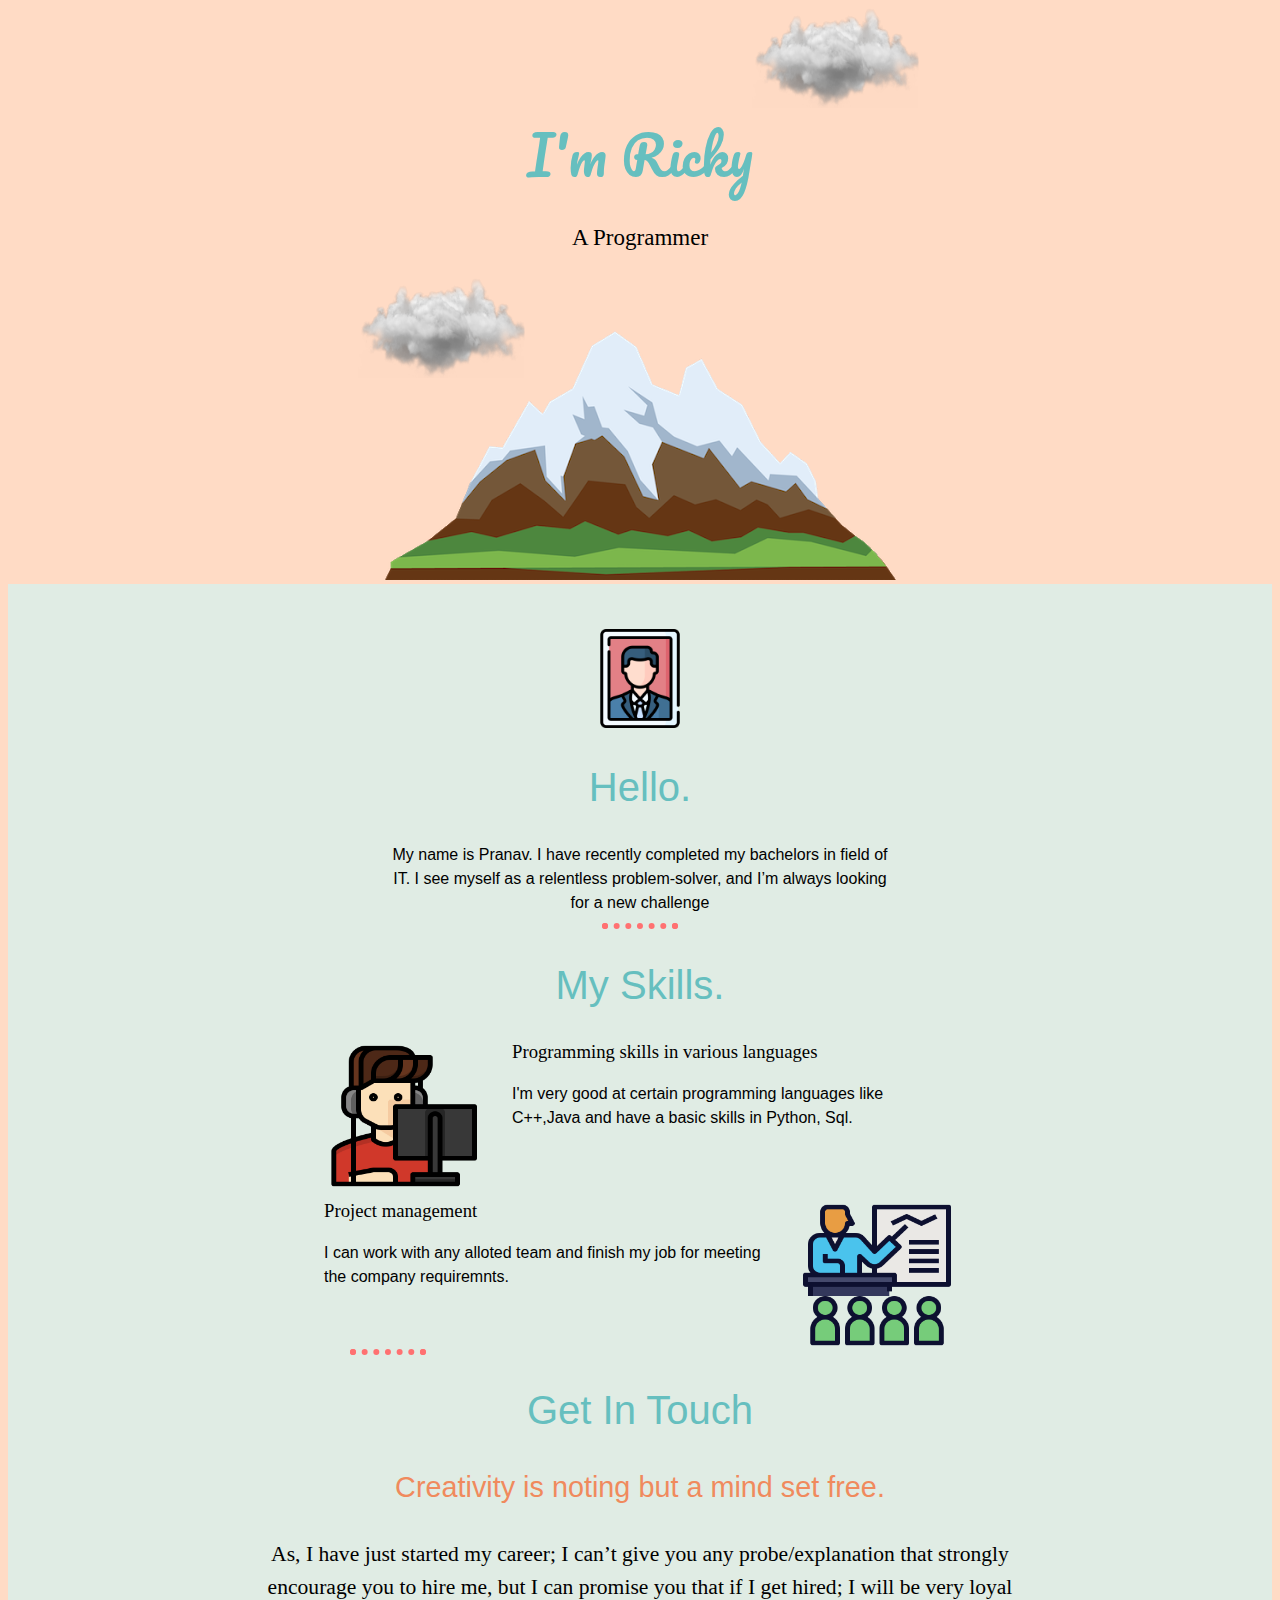
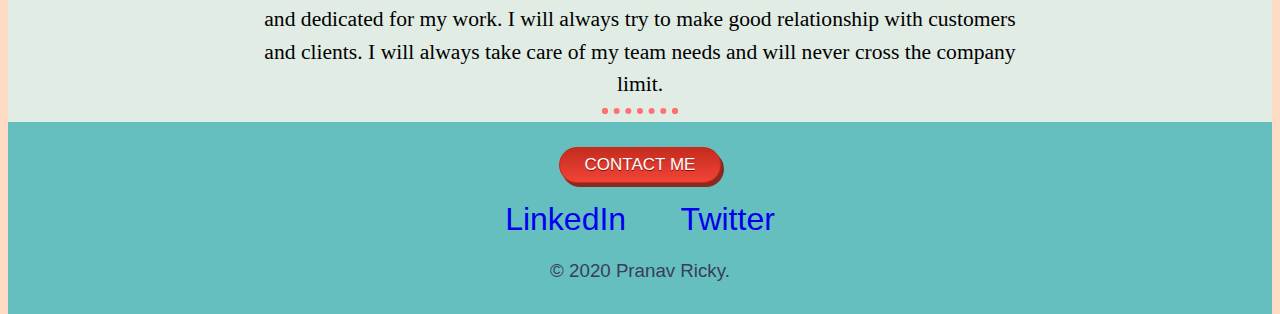
<file: index.html>
<!DOCTYPE HTML>
<html>
<link rel="stylesheet" href="css/styles.css">
<link rel="icon" href="favicon.ico">
<link rel="stylesheet" href="https://fonts.googleapis.com/css2?family=Anton&family=Pacifico&display=swap" rel="stylesheet" > 
<head>
<meta charset="utf-8">
<title>Pranavs Dev</title>
</head>
<body>
<div class="top-container">
<img class="top-cloud" src="images/cloud.png" height="100px" width="170px">
<a class="ricky" href="ricky.html">I'm Ricky</a>
<h3 class="sub">A Programmer</h3>
<img class="bottom-cloud" src="images/cloud.png" height="100px" width="170px">
<img class="mountain" src="images/mountain.png">
</div>
<div class="middle-container">
  <div class="profile">
    <img src="images/formal.png" height="99px" width="100px" alt="">
    <h2>Hello.</h2>
    <p class="intro">My name is Pranav. I have recently completed my bachelors in field of IT. I see myself as a relentless problem-solver, and I’m always looking for a new challenge</p>
  </div>
  <hr>
  <div class="skills">
    <h2>My Skills.</h2>
    <div class="skill-row">
      <img class="programmer" height="150px" width="125px" src="images/programmer.png" alt="">
      <h3>Programming skills in various languages</h3>
      <p>I'm very good at certain programming languages like C++,Java and have a basic skills in Python, Sql.</p>
    </div><br><br>
    <div class="skill-row">
      <img class="training" height="150px" width="125px" src="images/training.png" alt="">
      <h3>Project management</h3>
      <p>I can work with any alloted team and finish my job for meeting the company requiremnts.</p>
    </div>
  </div><br><br>
  <hr>
  <div class="contact-me">
    <h2>Get In Touch</h2>
    <p class="creative">Creativity is noting but a mind set free.</p>
    <p class="reason"> As, I have just started my career; I can’t give you any probe/explanation that strongly encourage you to hire me, but I can promise you that if I get hired; I will be very loyal and dedicated for my work. I will always try to make good relationship with customers and clients. I will always take care of my team needs and will never cross the company limit.</p>
    </div>
    <hr>
  <div class="bottom-container">	
  <a class="btn" href="mailto:pranav.koilkonda99@gmail.com">CONTACT ME</a><br><br>
  <a class="footer-link" href="https://www.linkedin.com/">LinkedIn</a>
  <a class="footer-link" href="https://twitter.com/">Twitter</a>
  <p class="pranav">© 2020 Pranav Ricky.</p>
</div>


<body>
</html>
</file>
<file: css/styles.css>
body{
/*margin=0
anthey*/
text-align:center;
font-family:verdana,sans-serif;
background-color: #ffdbc5;
margin:8px 8px 0px;
}
.ricky{
	font-family: 'Pacifico', cursive;
	font-size:333%;
	color: #66BFBF;
	padding:0px;
}
.sub{
	font-size:144%;
}

.top-container{
	
	position:relative;
	padding-top:100px;
}
.skill-row{
	text-align:left;
	margin: auto;
  	width: 50%;
  	
} 
.programmer{
	width:25%;
	float:left;
	margin-right:30px;
}
.training{
	width:25%;
	float:right;
	margin-left:30px;
}
hr{
border:dotted #ff7171 6px;
border-bottom:none;
width:5%
}
.top-cloud{
position:absolute;
right:350px;
top:0px;
}
.bottom-cloud{
position:absolute;
left:350px;
top:270px;
margin:auto;
}
h1{
font-family: 'Pacifico', cursive;
margin:0;
color:66BFBF;
}
h2{
	color:#66BFBF
	font-family:'Montserrat', sans-serif;
	font-size:2.5rem;
	font-weight:normal;
	padding-bottom:0px;
	color: #66BFBF;
} 
h3{
font-family:'Red Rose', cursive;
font-weight:normal;
}

.intro{
	width:40%;
	margin:auto;
 
}
.reason{
	font-size:135%;
	font-family:cursive;
	width:60%;
	margin:auto;
}
p{
	line-height:1.5;
}

.middle-container{
	text-align:center;
	background-color: #e0ece4;
	position:relative;
	padding-top:45px;
}
.bottom-container{
	background-color:#66BFBF;
	padding:25px 0 10px;
}
.btn {
	box-shadow: 3px 4px 0px 0px #8a2a21;
	background:linear-gradient(to bottom, #c62d1f 5%, #f24437 100%);
	background-color:#c62d1f;
	border-radius:18px;
	border:1px solid #d02718;
	display:inline-block;
	cursor:pointer;
	color:#ffffff;
	font-family:Arial;
	font-size:17px;
	padding:7px 25px;
	text-decoration:none;
	text-shadow:0px 1px 0px #810e05;
}
.btn:hover {
	background:linear-gradient(to bottom, #f24437 5%, #c62d1f 100%);
	background-color:#f24437;
}
.btn:active {
	position:relative;
	top:1px;
}
a{
	padding:0px 25px;
	text-decoration:none;
	font-size:200%;
	
}
a:hover{
	background-color:#cffffe;
}
.creative{
	font-size:180%;
	color:#f08a5d;
}
.pranav{
	font-size:117%;
	color:#383e56;
}
</file>
